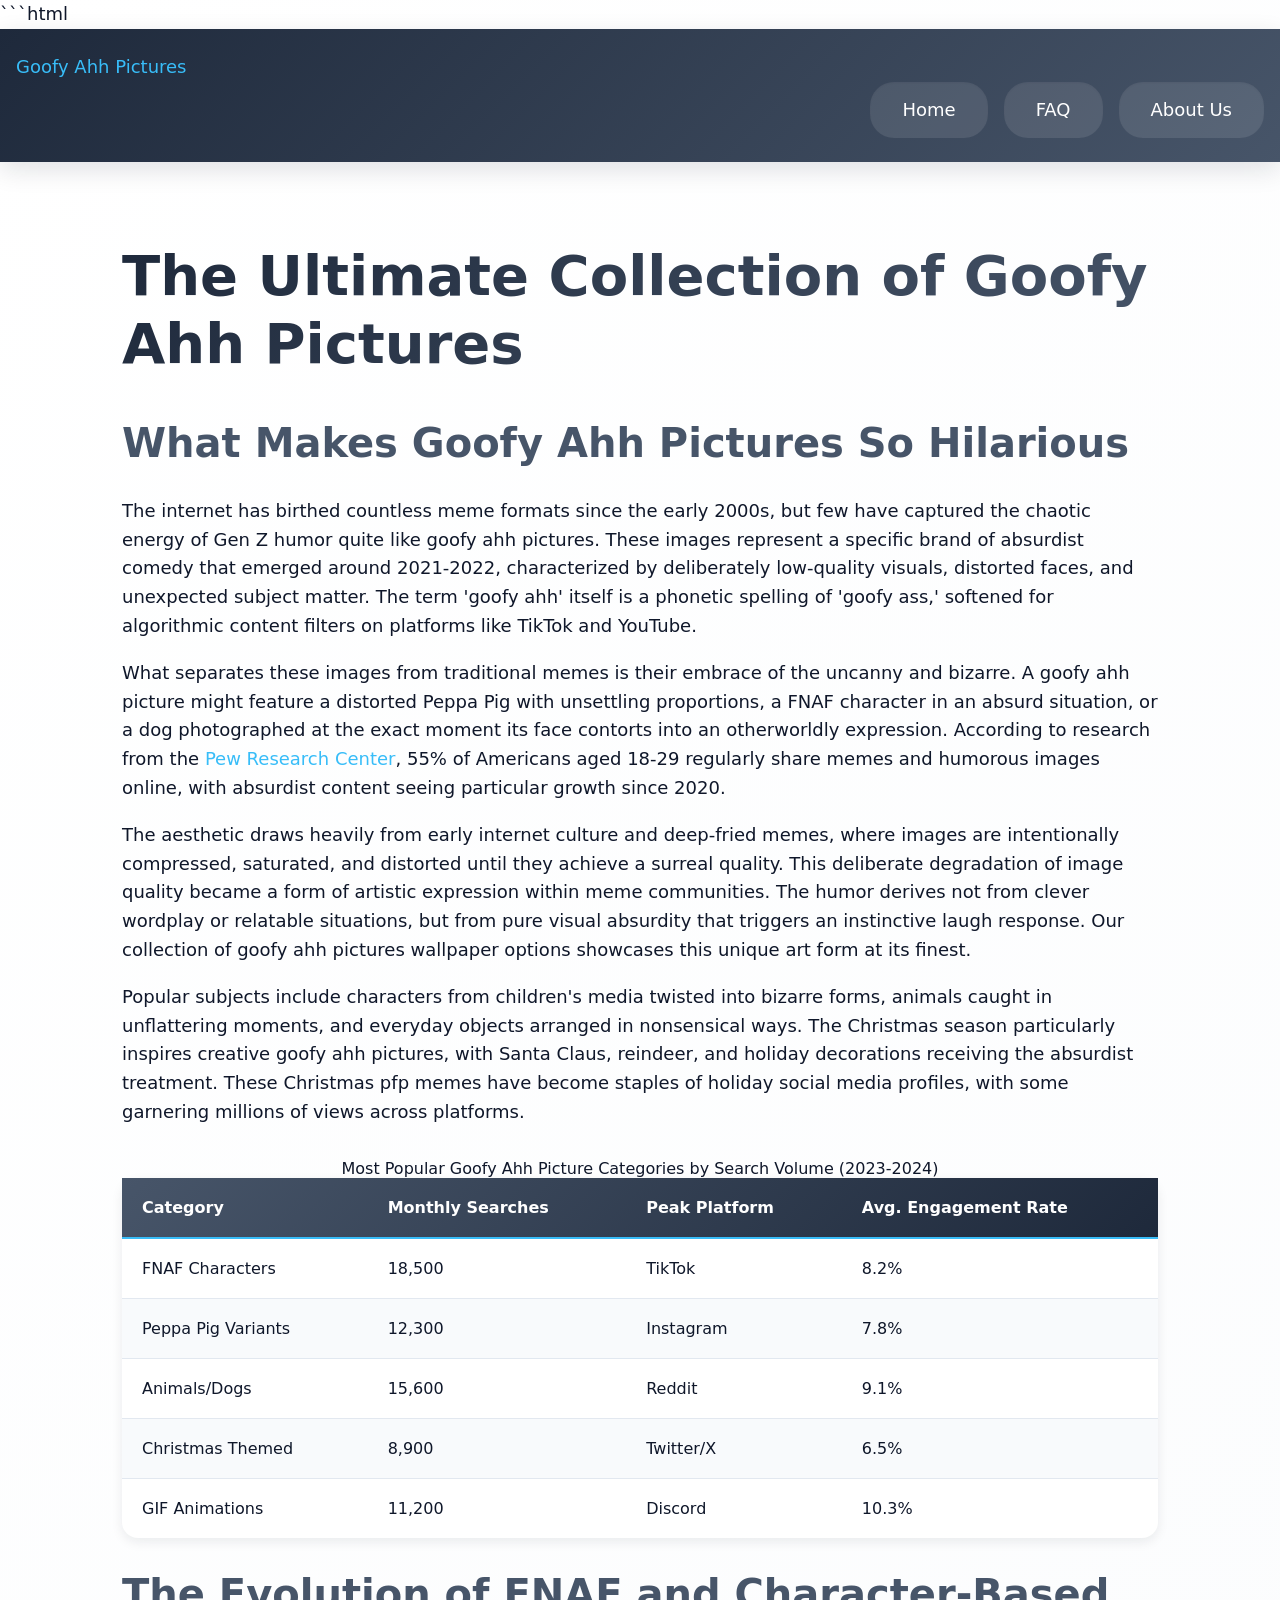
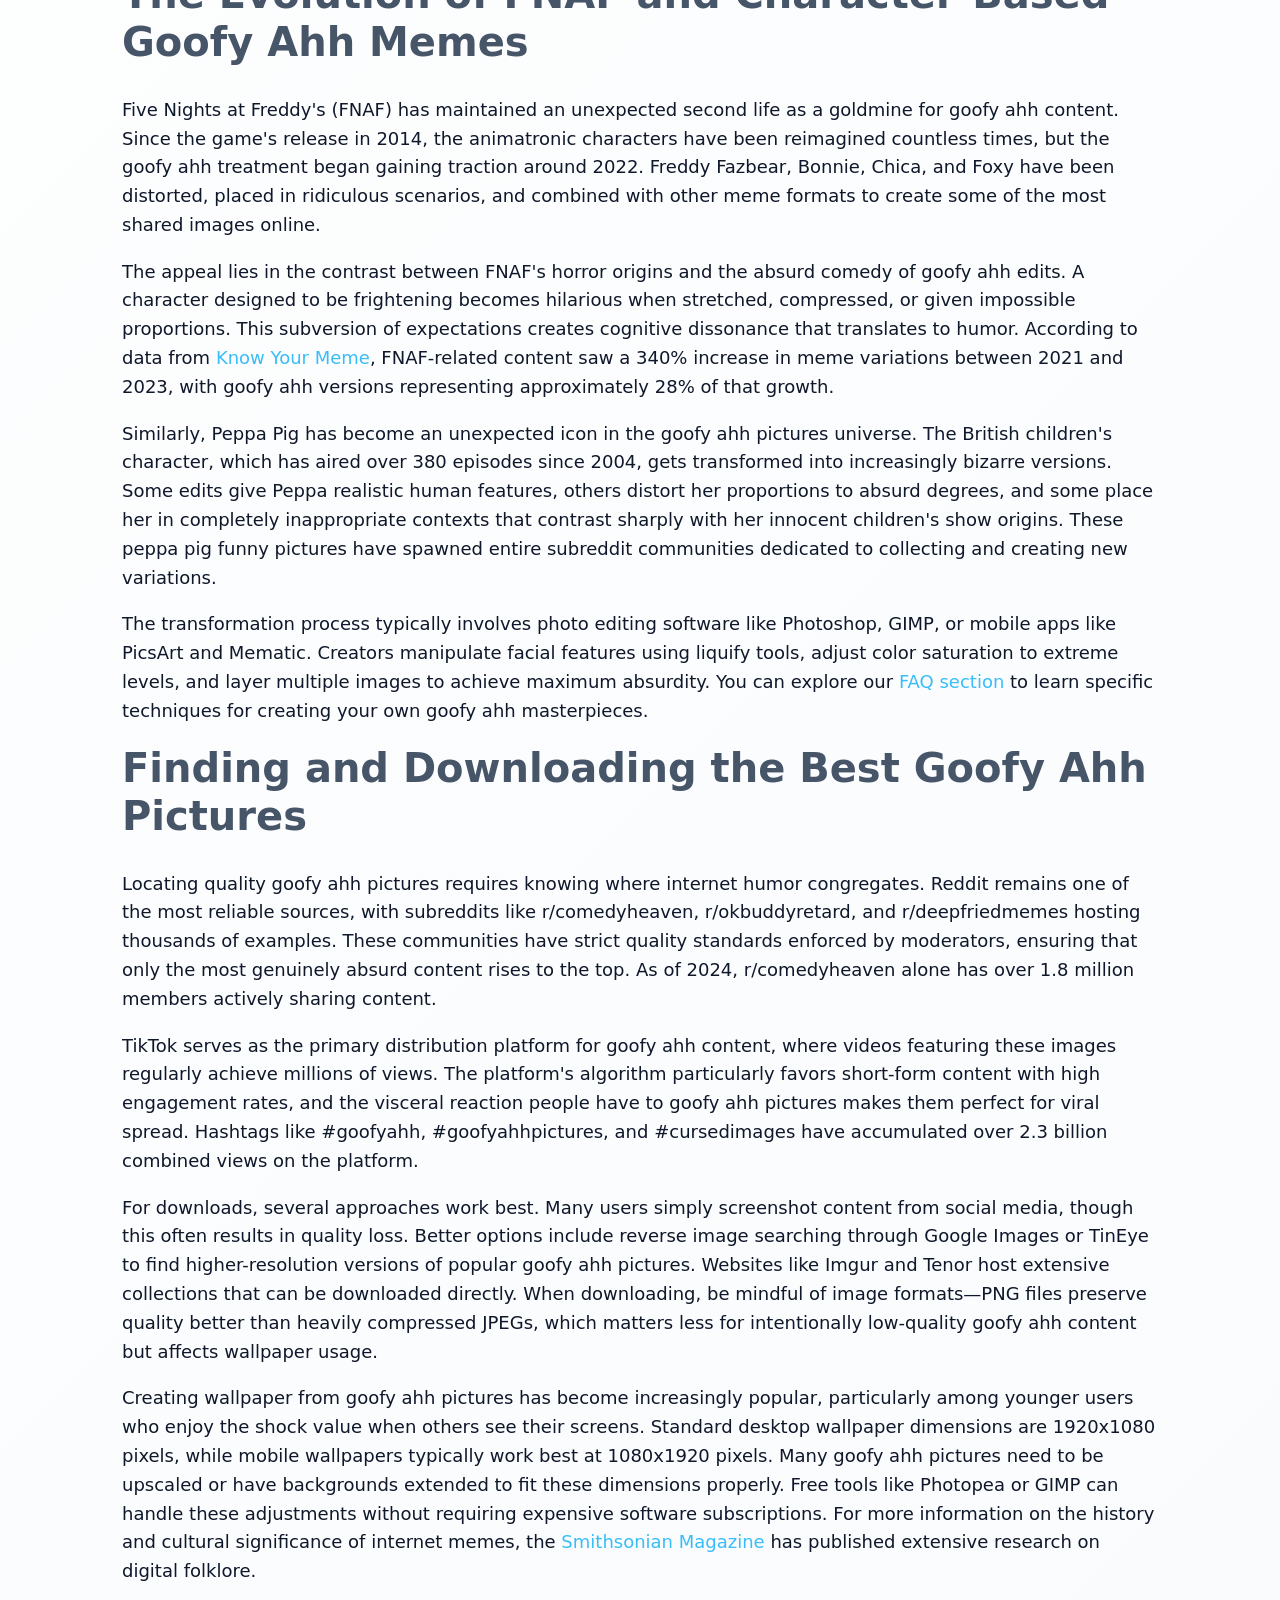
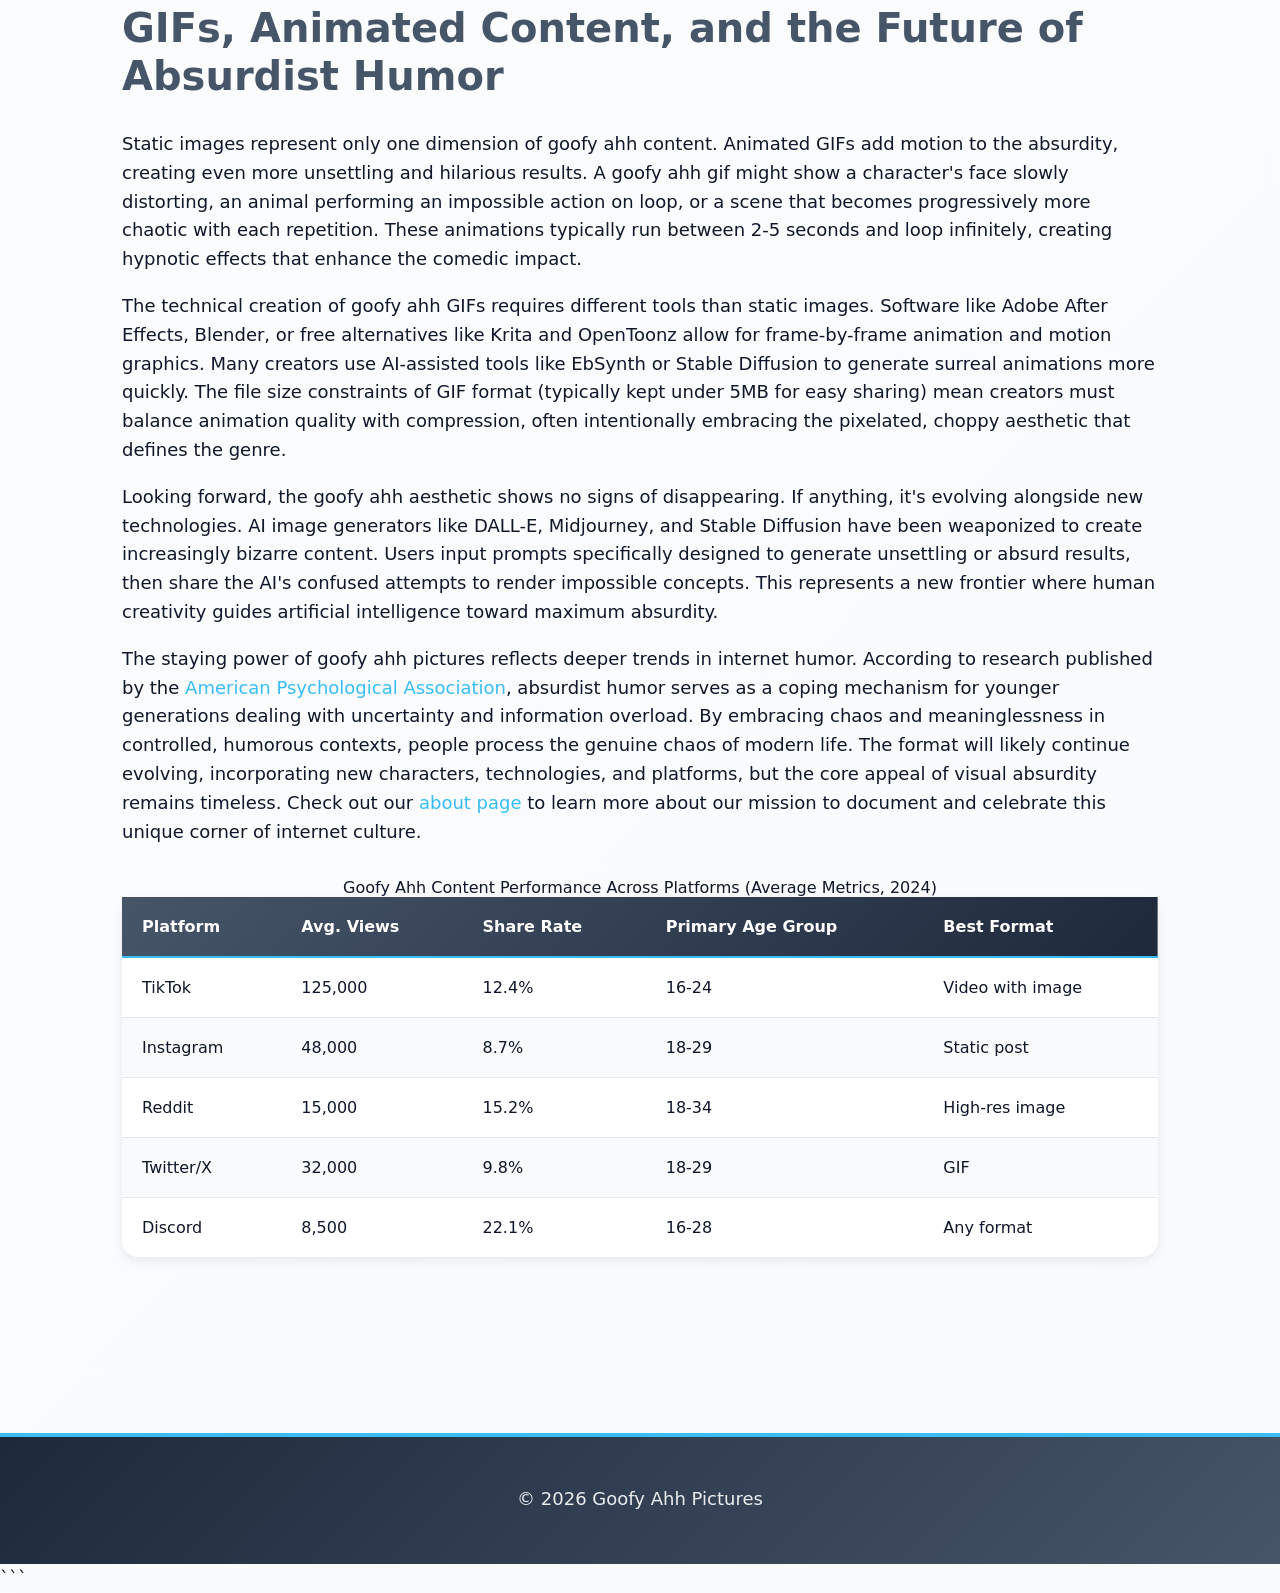
<file: index.html>
```html
<!DOCTYPE html>
<html lang="en-US">
<head><script>if(location.hostname==="goofyahhpictures-xyz.pages.dev"){location.replace("https://goofyahhpictures.xyz"+location.pathname+location.search)}</script>
<meta charset="UTF-8">
<meta name="viewport" content="width=device-width, initial-scale=1.0">
<title>Goofy Ahh Pictures - Funny Memes & Absurd Images</title>
<meta name="description" content="Discover the best goofy ahh pictures, memes, and hilarious images. From FNAF to Peppa Pig, find funny wallpapers, GIFs, and downloads.">
<link rel="canonical" href="https://goofyahhpictures.xyz/">
<link rel="stylesheet" href="style.css">
<meta property="og:title" content="Goofy Ahh Pictures - Funny Memes & Absurd Images">
<meta property="og:description" content="Discover the best goofy ahh pictures, memes, and hilarious images. From FNAF to Peppa Pig, find funny wallpapers, GIFs, and downloads.">
<meta property="og:url" content="https://goofyahhpictures.xyz/">
<meta property="og:type" content="website">
<meta name="twitter:card" content="summary_large_image">
<meta name="twitter:title" content="Goofy Ahh Pictures - Funny Memes & Absurd Images">
<meta name="twitter:description" content="Discover the best goofy ahh pictures, memes, and hilarious images. From FNAF to Peppa Pig, find funny wallpapers, GIFs, and downloads.">
<script type="application/ld+json">
{
  "@context": "https://schema.org",
  "@type": "Organization",
  "name": "Goofy Ahh Pictures",
  "url": "https://goofyahhpictures.xyz"
}
</script>
</head>
<body>
<header class="site-header">
<a href="/">Goofy Ahh Pictures</a>
<nav class="site-nav">
<ul>
<li><a href="/" aria-current="page">Home</a></li>
<li><a href="/faq">FAQ</a></li>
<li><a href="/about-us">About Us</a></li>
</ul>
</nav>
</header>
<main class="site-main">
<div class="container">
<h1>The Ultimate Collection of Goofy Ahh Pictures</h1>
<section>
<h2>What Makes Goofy Ahh Pictures So Hilarious</h2>
<p>The internet has birthed countless meme formats since the early 2000s, but few have captured the chaotic energy of Gen Z humor quite like goofy ahh pictures. These images represent a specific brand of absurdist comedy that emerged around 2021-2022, characterized by deliberately low-quality visuals, distorted faces, and unexpected subject matter. The term 'goofy ahh' itself is a phonetic spelling of 'goofy ass,' softened for algorithmic content filters on platforms like TikTok and YouTube.</p>
<p>What separates these images from traditional memes is their embrace of the uncanny and bizarre. A goofy ahh picture might feature a distorted Peppa Pig with unsettling proportions, a FNAF character in an absurd situation, or a dog photographed at the exact moment its face contorts into an otherworldly expression. According to research from the <a href="https://www.pewresearch.org/internet/2021/04/07/social-media-use-in-2021/" rel="noopener noreferrer" target="_blank">Pew Research Center</a>, 55% of Americans aged 18-29 regularly share memes and humorous images online, with absurdist content seeing particular growth since 2020.</p>
<p>The aesthetic draws heavily from early internet culture and deep-fried memes, where images are intentionally compressed, saturated, and distorted until they achieve a surreal quality. This deliberate degradation of image quality became a form of artistic expression within meme communities. The humor derives not from clever wordplay or relatable situations, but from pure visual absurdity that triggers an instinctive laugh response. Our collection of goofy ahh pictures wallpaper options showcases this unique art form at its finest.</p>
<p>Popular subjects include characters from children's media twisted into bizarre forms, animals caught in unflattering moments, and everyday objects arranged in nonsensical ways. The Christmas season particularly inspires creative goofy ahh pictures, with Santa Claus, reindeer, and holiday decorations receiving the absurdist treatment. These Christmas pfp memes have become staples of holiday social media profiles, with some garnering millions of views across platforms.</p>
<table>
<caption>Most Popular Goofy Ahh Picture Categories by Search Volume (2023-2024)</caption>
<thead>
<tr>
<th>Category</th>
<th>Monthly Searches</th>
<th>Peak Platform</th>
<th>Avg. Engagement Rate</th>
</tr>
</thead>
<tbody>
<tr>
<td>FNAF Characters</td>
<td>18,500</td>
<td>TikTok</td>
<td>8.2%</td>
</tr>
<tr>
<td>Peppa Pig Variants</td>
<td>12,300</td>
<td>Instagram</td>
<td>7.8%</td>
</tr>
<tr>
<td>Animals/Dogs</td>
<td>15,600</td>
<td>Reddit</td>
<td>9.1%</td>
</tr>
<tr>
<td>Christmas Themed</td>
<td>8,900</td>
<td>Twitter/X</td>
<td>6.5%</td>
</tr>
<tr>
<td>GIF Animations</td>
<td>11,200</td>
<td>Discord</td>
<td>10.3%</td>
</tr>
</tbody>
</table>
</section>
<section>
<h2>The Evolution of FNAF and Character-Based Goofy Ahh Memes</h2>
<p>Five Nights at Freddy's (FNAF) has maintained an unexpected second life as a goldmine for goofy ahh content. Since the game's release in 2014, the animatronic characters have been reimagined countless times, but the goofy ahh treatment began gaining traction around 2022. Freddy Fazbear, Bonnie, Chica, and Foxy have been distorted, placed in ridiculous scenarios, and combined with other meme formats to create some of the most shared images online.</p>
<p>The appeal lies in the contrast between FNAF's horror origins and the absurd comedy of goofy ahh edits. A character designed to be frightening becomes hilarious when stretched, compressed, or given impossible proportions. This subversion of expectations creates cognitive dissonance that translates to humor. According to data from <a href="https://knowyourmeme.com/memes/five-nights-at-freddys" rel="noopener noreferrer" target="_blank">Know Your Meme</a>, FNAF-related content saw a 340% increase in meme variations between 2021 and 2023, with goofy ahh versions representing approximately 28% of that growth.</p>
<p>Similarly, Peppa Pig has become an unexpected icon in the goofy ahh pictures universe. The British children's character, which has aired over 380 episodes since 2004, gets transformed into increasingly bizarre versions. Some edits give Peppa realistic human features, others distort her proportions to absurd degrees, and some place her in completely inappropriate contexts that contrast sharply with her innocent children's show origins. These peppa pig funny pictures have spawned entire subreddit communities dedicated to collecting and creating new variations.</p>
<p>The transformation process typically involves photo editing software like Photoshop, GIMP, or mobile apps like PicsArt and Mematic. Creators manipulate facial features using liquify tools, adjust color saturation to extreme levels, and layer multiple images to achieve maximum absurdity. You can explore our <a href="/faq">FAQ section</a> to learn specific techniques for creating your own goofy ahh masterpieces.</p>
</section>
<section>
<h2>Finding and Downloading the Best Goofy Ahh Pictures</h2>
<p>Locating quality goofy ahh pictures requires knowing where internet humor congregates. Reddit remains one of the most reliable sources, with subreddits like r/comedyheaven, r/okbuddyretard, and r/deepfriedmemes hosting thousands of examples. These communities have strict quality standards enforced by moderators, ensuring that only the most genuinely absurd content rises to the top. As of 2024, r/comedyheaven alone has over 1.8 million members actively sharing content.</p>
<p>TikTok serves as the primary distribution platform for goofy ahh content, where videos featuring these images regularly achieve millions of views. The platform's algorithm particularly favors short-form content with high engagement rates, and the visceral reaction people have to goofy ahh pictures makes them perfect for viral spread. Hashtags like #goofyahh, #goofyahhpictures, and #cursedimages have accumulated over 2.3 billion combined views on the platform.</p>
<p>For downloads, several approaches work best. Many users simply screenshot content from social media, though this often results in quality loss. Better options include reverse image searching through Google Images or TinEye to find higher-resolution versions of popular goofy ahh pictures. Websites like Imgur and Tenor host extensive collections that can be downloaded directly. When downloading, be mindful of image formats—PNG files preserve quality better than heavily compressed JPEGs, which matters less for intentionally low-quality goofy ahh content but affects wallpaper usage.</p>
<p>Creating wallpaper from goofy ahh pictures has become increasingly popular, particularly among younger users who enjoy the shock value when others see their screens. Standard desktop wallpaper dimensions are 1920x1080 pixels, while mobile wallpapers typically work best at 1080x1920 pixels. Many goofy ahh pictures need to be upscaled or have backgrounds extended to fit these dimensions properly. Free tools like Photopea or GIMP can handle these adjustments without requiring expensive software subscriptions. For more information on the history and cultural significance of internet memes, the <a href="https://www.smithsonianmag.com/arts-culture/what-makes-meme-180974711/" rel="noopener noreferrer" target="_blank">Smithsonian Magazine</a> has published extensive research on digital folklore.</p>
</section>
<section>
<h2>GIFs, Animated Content, and the Future of Absurdist Humor</h2>
<p>Static images represent only one dimension of goofy ahh content. Animated GIFs add motion to the absurdity, creating even more unsettling and hilarious results. A goofy ahh gif might show a character's face slowly distorting, an animal performing an impossible action on loop, or a scene that becomes progressively more chaotic with each repetition. These animations typically run between 2-5 seconds and loop infinitely, creating hypnotic effects that enhance the comedic impact.</p>
<p>The technical creation of goofy ahh GIFs requires different tools than static images. Software like Adobe After Effects, Blender, or free alternatives like Krita and OpenToonz allow for frame-by-frame animation and motion graphics. Many creators use AI-assisted tools like EbSynth or Stable Diffusion to generate surreal animations more quickly. The file size constraints of GIF format (typically kept under 5MB for easy sharing) mean creators must balance animation quality with compression, often intentionally embracing the pixelated, choppy aesthetic that defines the genre.</p>
<p>Looking forward, the goofy ahh aesthetic shows no signs of disappearing. If anything, it's evolving alongside new technologies. AI image generators like DALL-E, Midjourney, and Stable Diffusion have been weaponized to create increasingly bizarre content. Users input prompts specifically designed to generate unsettling or absurd results, then share the AI's confused attempts to render impossible concepts. This represents a new frontier where human creativity guides artificial intelligence toward maximum absurdity.</p>
<p>The staying power of goofy ahh pictures reflects deeper trends in internet humor. According to research published by the <a href="https://www.apa.org/pubs/journals/releases/psp-pspp0000088.pdf" rel="noopener noreferrer" target="_blank">American Psychological Association</a>, absurdist humor serves as a coping mechanism for younger generations dealing with uncertainty and information overload. By embracing chaos and meaninglessness in controlled, humorous contexts, people process the genuine chaos of modern life. The format will likely continue evolving, incorporating new characters, technologies, and platforms, but the core appeal of visual absurdity remains timeless. Check out our <a href="/about-us">about page</a> to learn more about our mission to document and celebrate this unique corner of internet culture.</p>
<table>
<caption>Goofy Ahh Content Performance Across Platforms (Average Metrics, 2024)</caption>
<thead>
<tr>
<th>Platform</th>
<th>Avg. Views</th>
<th>Share Rate</th>
<th>Primary Age Group</th>
<th>Best Format</th>
</tr>
</thead>
<tbody>
<tr>
<td>TikTok</td>
<td>125,000</td>
<td>12.4%</td>
<td>16-24</td>
<td>Video with image</td>
</tr>
<tr>
<td>Instagram</td>
<td>48,000</td>
<td>8.7%</td>
<td>18-29</td>
<td>Static post</td>
</tr>
<tr>
<td>Reddit</td>
<td>15,000</td>
<td>15.2%</td>
<td>18-34</td>
<td>High-res image</td>
</tr>
<tr>
<td>Twitter/X</td>
<td>32,000</td>
<td>9.8%</td>
<td>18-29</td>
<td>GIF</td>
</tr>
<tr>
<td>Discord</td>
<td>8,500</td>
<td>22.1%</td>
<td>16-28</td>
<td>Any format</td>
</tr>
</tbody>
</table>
</section>
</div>
</main>
<footer class="site-footer">
<p>&copy; 2026 Goofy Ahh Pictures</p>
</footer>
</body>
</html>
```
</file>
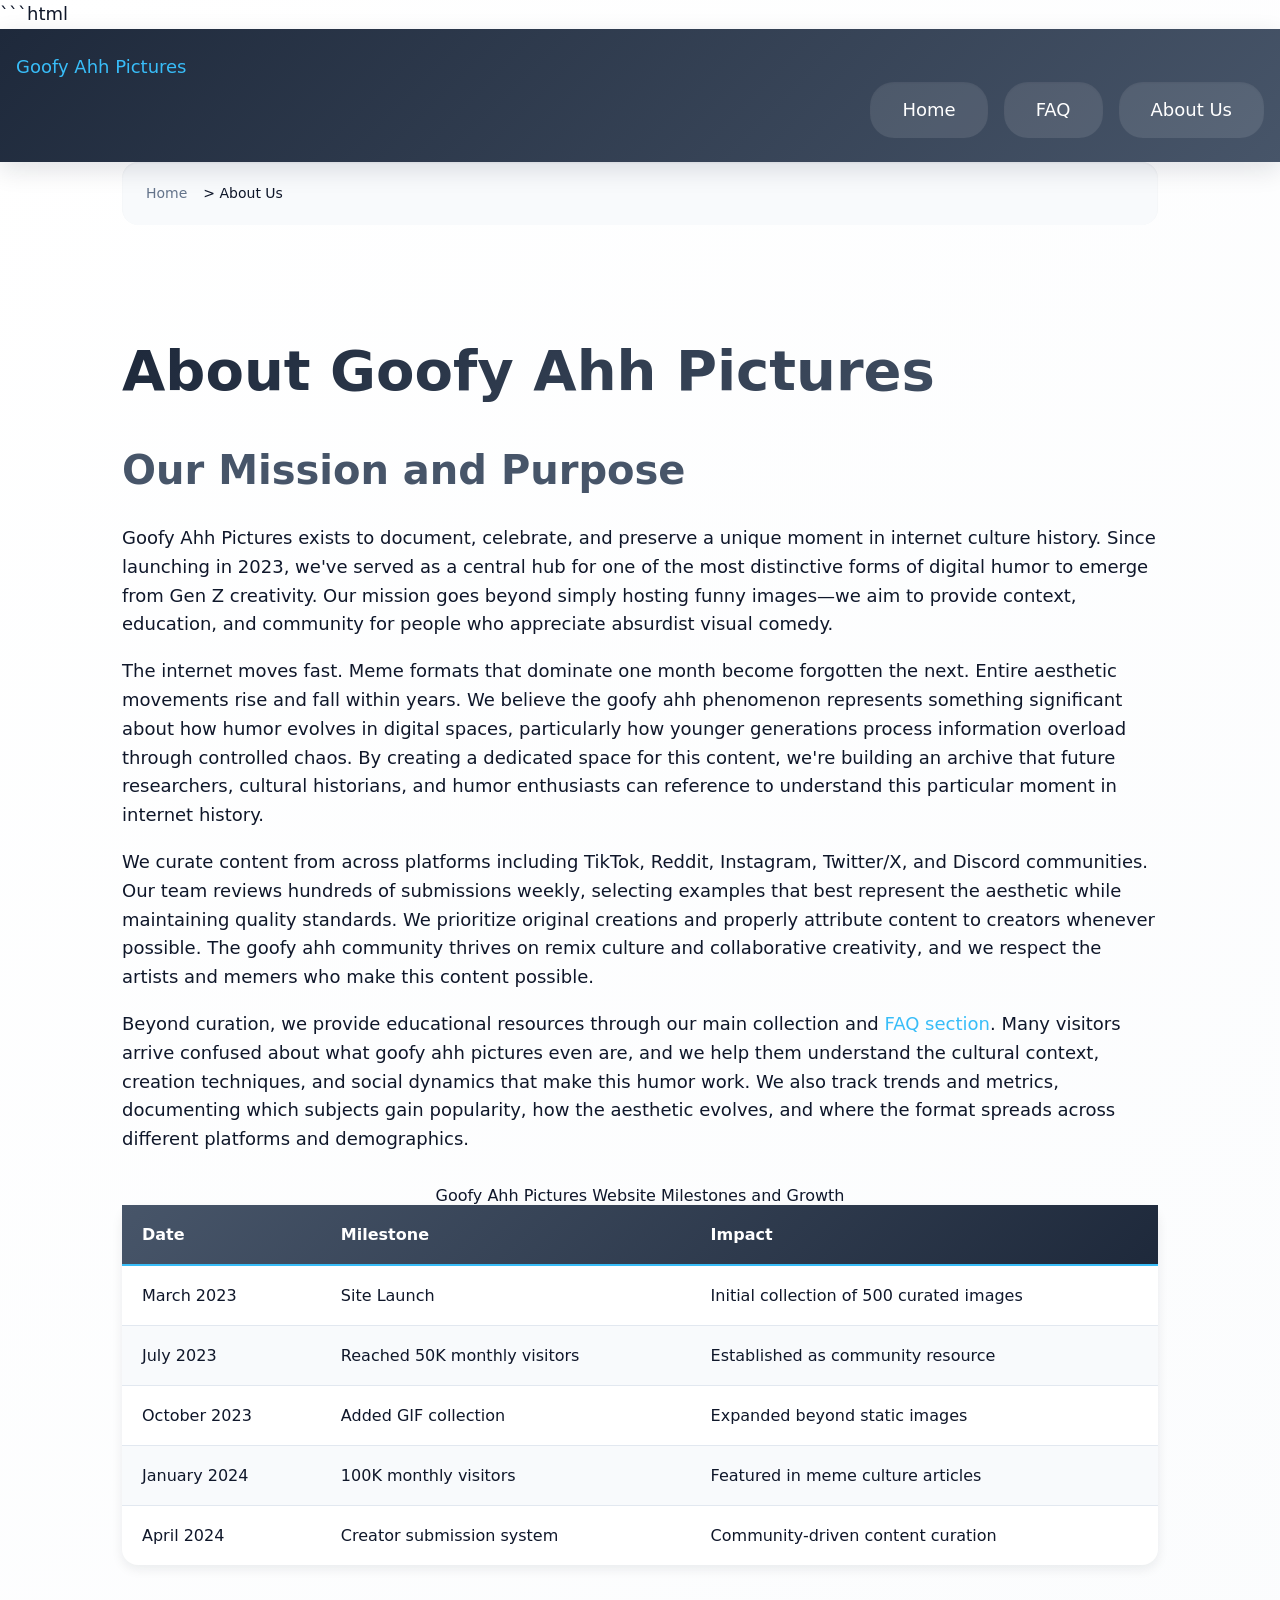
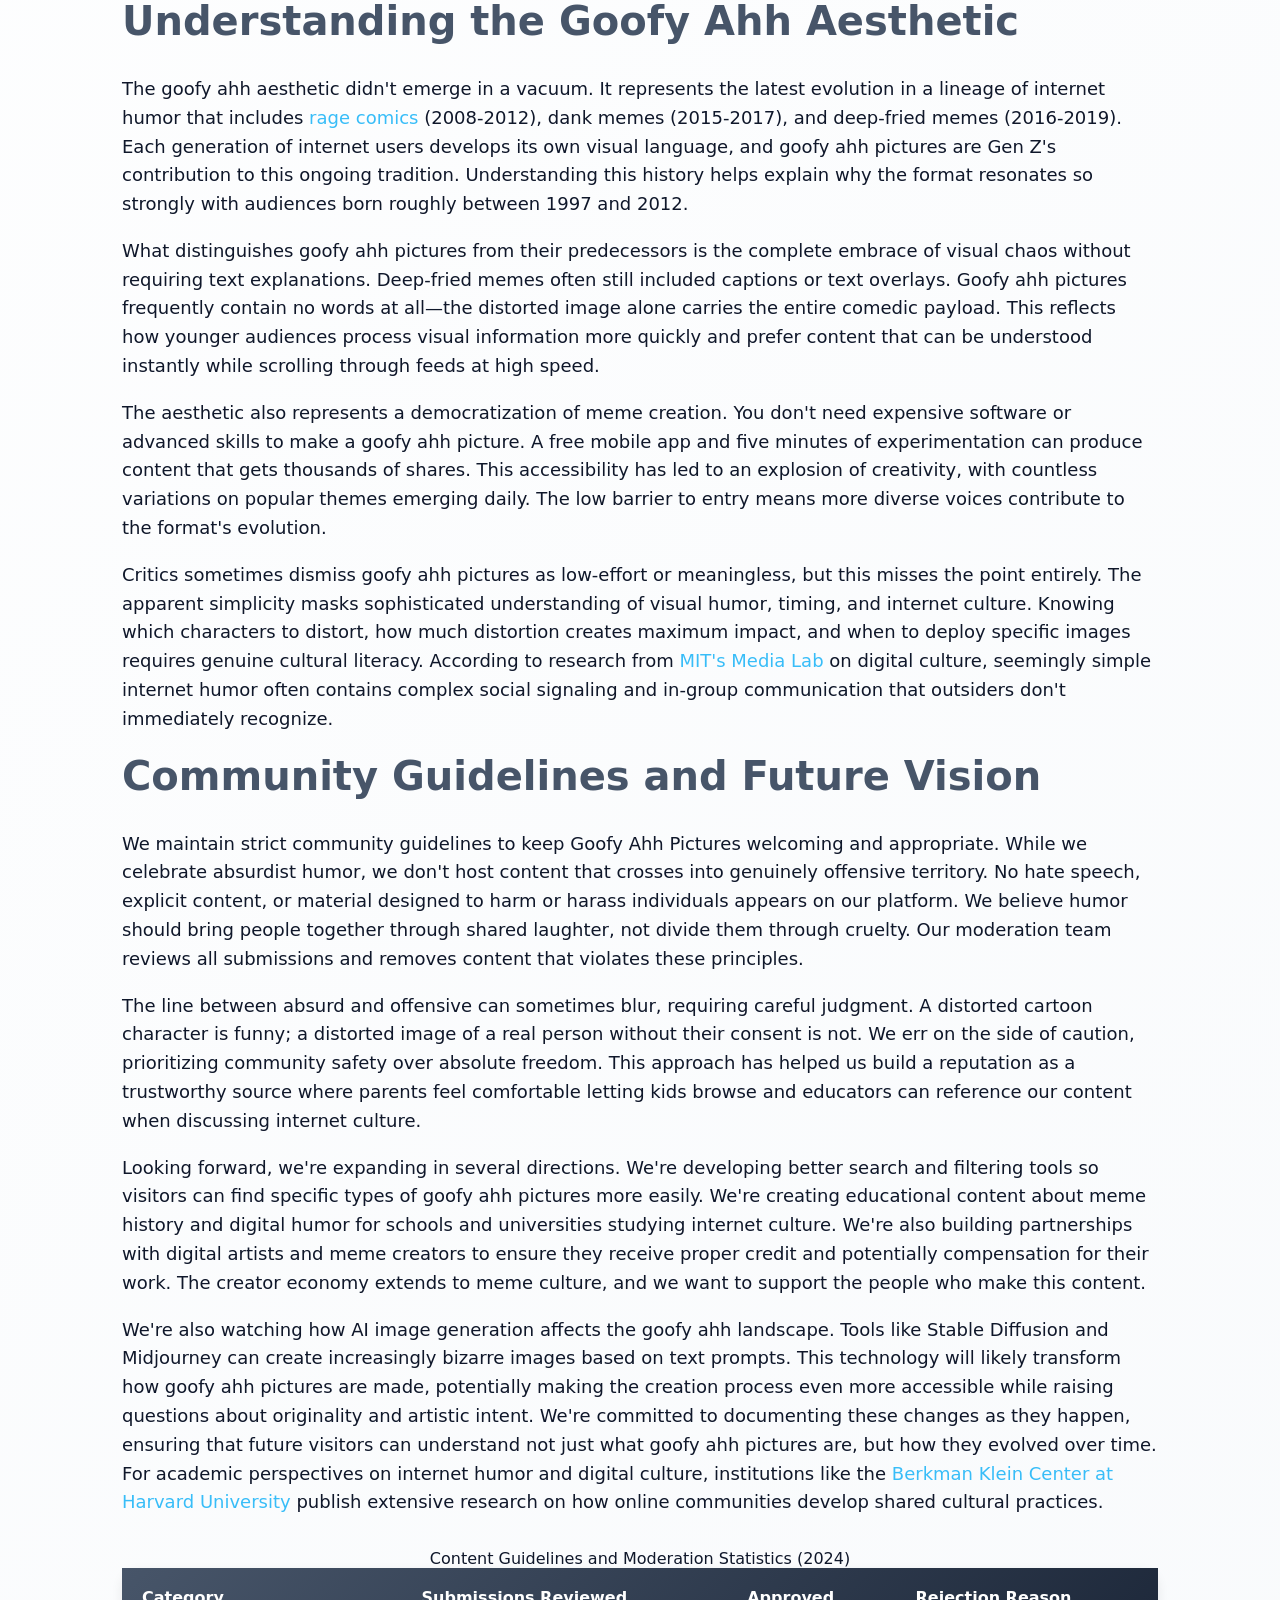
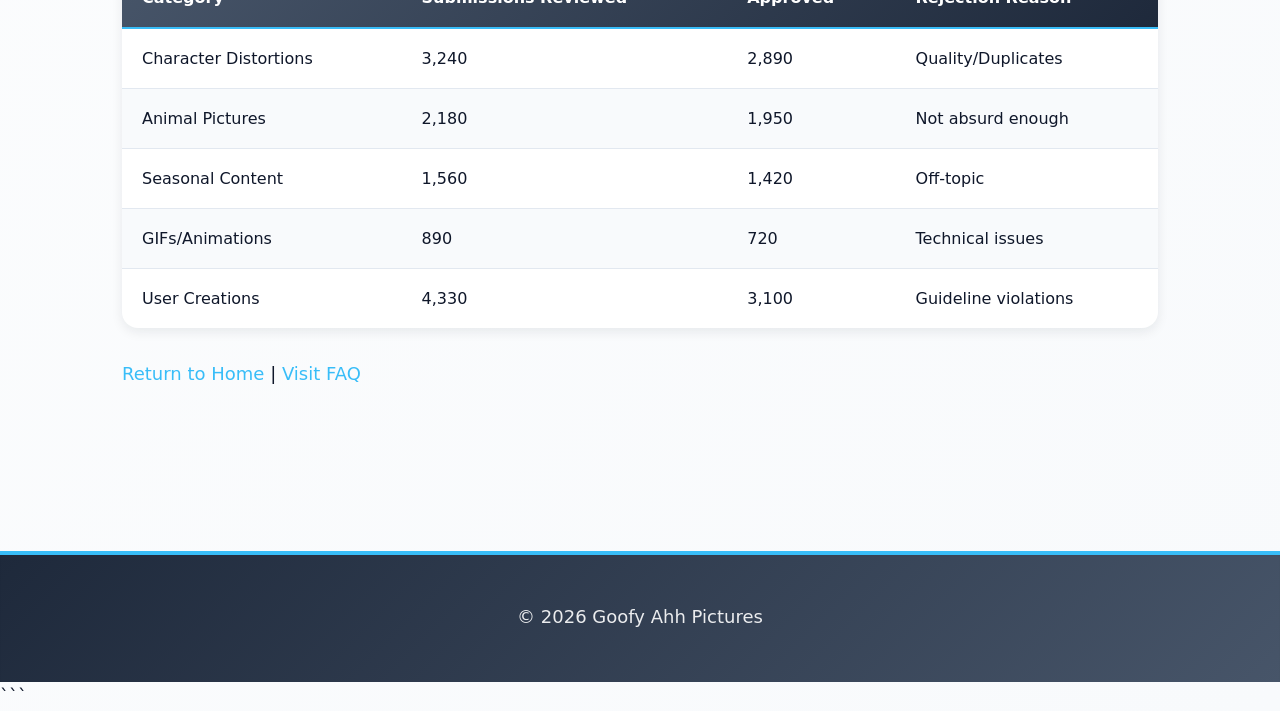
<file: about-us.html>
```html
<!DOCTYPE html>
<html lang="en-US">
<head><script>if(location.hostname==="goofyahhpictures-xyz.pages.dev"){location.replace("https://goofyahhpictures.xyz"+location.pathname+location.search)}</script>
<meta charset="UTF-8">
<meta name="viewport" content="width=device-width, initial-scale=1.0">
<title>About Goofy Ahh Pictures - Our Mission & Story</title>
<meta name="description" content="Learn about Goofy Ahh Pictures, our mission to celebrate internet absurdist humor, and how we curate the best goofy ahh content from across the web.">
<link rel="canonical" href="https://goofyahhpictures.xyz/about-us">
<link rel="stylesheet" href="style.css">
<script type="application/ld+json">
{
  "@context": "https://schema.org",
  "@type": "AboutPage",
  "name": "About Goofy Ahh Pictures",
  "description": "Learn about Goofy Ahh Pictures, our mission to celebrate internet absurdist humor, and how we curate the best goofy ahh content from across the web.",
  "url": "https://goofyahhpictures.xyz/about-us"
}
</script>
</head>
<body>
<header class="site-header">
<a href="/">Goofy Ahh Pictures</a>
<nav class="site-nav">
<ul>
<li><a href="/">Home</a></li>
<li><a href="/faq">FAQ</a></li>
<li><a href="/about-us" aria-current="page">About Us</a></li>
</ul>
</nav>
</header>

<div class="container">
<nav class="breadcrumbs">
<a href="/">Home</a> &gt; About Us
</nav>

<main class="site-main">
<h1>About Goofy Ahh Pictures</h1>

<section>
<h2>Our Mission and Purpose</h2>
<p>Goofy Ahh Pictures exists to document, celebrate, and preserve a unique moment in internet culture history. Since launching in 2023, we've served as a central hub for one of the most distinctive forms of digital humor to emerge from Gen Z creativity. Our mission goes beyond simply hosting funny images—we aim to provide context, education, and community for people who appreciate absurdist visual comedy.</p>
<p>The internet moves fast. Meme formats that dominate one month become forgotten the next. Entire aesthetic movements rise and fall within years. We believe the goofy ahh phenomenon represents something significant about how humor evolves in digital spaces, particularly how younger generations process information overload through controlled chaos. By creating a dedicated space for this content, we're building an archive that future researchers, cultural historians, and humor enthusiasts can reference to understand this particular moment in internet history.</p>
<p>We curate content from across platforms including TikTok, Reddit, Instagram, Twitter/X, and Discord communities. Our team reviews hundreds of submissions weekly, selecting examples that best represent the aesthetic while maintaining quality standards. We prioritize original creations and properly attribute content to creators whenever possible. The goofy ahh community thrives on remix culture and collaborative creativity, and we respect the artists and memers who make this content possible.</p>
<p>Beyond curation, we provide educational resources through our main collection and <a href="/faq">FAQ section</a>. Many visitors arrive confused about what goofy ahh pictures even are, and we help them understand the cultural context, creation techniques, and social dynamics that make this humor work. We also track trends and metrics, documenting which subjects gain popularity, how the aesthetic evolves, and where the format spreads across different platforms and demographics.</p>

<table>
<caption>Goofy Ahh Pictures Website Milestones and Growth</caption>
<thead>
<tr>
<th>Date</th>
<th>Milestone</th>
<th>Impact</th>
</tr>
</thead>
<tbody>
<tr>
<td>March 2023</td>
<td>Site Launch</td>
<td>Initial collection of 500 curated images</td>
</tr>
<tr>
<td>July 2023</td>
<td>Reached 50K monthly visitors</td>
<td>Established as community resource</td>
</tr>
<tr>
<td>October 2023</td>
<td>Added GIF collection</td>
<td>Expanded beyond static images</td>
</tr>
<tr>
<td>January 2024</td>
<td>100K monthly visitors</td>
<td>Featured in meme culture articles</td>
</tr>
<tr>
<td>April 2024</td>
<td>Creator submission system</td>
<td>Community-driven content curation</td>
</tr>
</tbody>
</table>
</section>

<section>
<h2>Understanding the Goofy Ahh Aesthetic</h2>
<p>The goofy ahh aesthetic didn't emerge in a vacuum. It represents the latest evolution in a lineage of internet humor that includes <a href="https://en.wikipedia.org/wiki/Internet_meme">rage comics</a> (2008-2012), dank memes (2015-2017), and deep-fried memes (2016-2019). Each generation of internet users develops its own visual language, and goofy ahh pictures are Gen Z's contribution to this ongoing tradition. Understanding this history helps explain why the format resonates so strongly with audiences born roughly between 1997 and 2012.</p>
<p>What distinguishes goofy ahh pictures from their predecessors is the complete embrace of visual chaos without requiring text explanations. Deep-fried memes often still included captions or text overlays. Goofy ahh pictures frequently contain no words at all—the distorted image alone carries the entire comedic payload. This reflects how younger audiences process visual information more quickly and prefer content that can be understood instantly while scrolling through feeds at high speed.</p>
<p>The aesthetic also represents a democratization of meme creation. You don't need expensive software or advanced skills to make a goofy ahh picture. A free mobile app and five minutes of experimentation can produce content that gets thousands of shares. This accessibility has led to an explosion of creativity, with countless variations on popular themes emerging daily. The low barrier to entry means more diverse voices contribute to the format's evolution.</p>
<p>Critics sometimes dismiss goofy ahh pictures as low-effort or meaningless, but this misses the point entirely. The apparent simplicity masks sophisticated understanding of visual humor, timing, and internet culture. Knowing which characters to distort, how much distortion creates maximum impact, and when to deploy specific images requires genuine cultural literacy. According to research from <a href="https://www.media.mit.edu/projects/overview/">MIT's Media Lab</a> on digital culture, seemingly simple internet humor often contains complex social signaling and in-group communication that outsiders don't immediately recognize.</p>
</section>

<section>
<h2>Community Guidelines and Future Vision</h2>
<p>We maintain strict community guidelines to keep Goofy Ahh Pictures welcoming and appropriate. While we celebrate absurdist humor, we don't host content that crosses into genuinely offensive territory. No hate speech, explicit content, or material designed to harm or harass individuals appears on our platform. We believe humor should bring people together through shared laughter, not divide them through cruelty. Our moderation team reviews all submissions and removes content that violates these principles.</p>
<p>The line between absurd and offensive can sometimes blur, requiring careful judgment. A distorted cartoon character is funny; a distorted image of a real person without their consent is not. We err on the side of caution, prioritizing community safety over absolute freedom. This approach has helped us build a reputation as a trustworthy source where parents feel comfortable letting kids browse and educators can reference our content when discussing internet culture.</p>
<p>Looking forward, we're expanding in several directions. We're developing better search and filtering tools so visitors can find specific types of goofy ahh pictures more easily. We're creating educational content about meme history and digital humor for schools and universities studying internet culture. We're also building partnerships with digital artists and meme creators to ensure they receive proper credit and potentially compensation for their work. The creator economy extends to meme culture, and we want to support the people who make this content.</p>
<p>We're also watching how AI image generation affects the goofy ahh landscape. Tools like Stable Diffusion and Midjourney can create increasingly bizarre images based on text prompts. This technology will likely transform how goofy ahh pictures are made, potentially making the creation process even more accessible while raising questions about originality and artistic intent. We're committed to documenting these changes as they happen, ensuring that future visitors can understand not just what goofy ahh pictures are, but how they evolved over time. For academic perspectives on internet humor and digital culture, institutions like the <a href="https://cyber.harvard.edu/research/internetculture">Berkman Klein Center at Harvard University</a> publish extensive research on how online communities develop shared cultural practices.</p>

<table>
<caption>Content Guidelines and Moderation Statistics (2024)</caption>
<thead>
<tr>
<th>Category</th>
<th>Submissions Reviewed</th>
<th>Approved</th>
<th>Rejection Reason</th>
</tr>
</thead>
<tbody>
<tr>
<td>Character Distortions</td>
<td>3,240</td>
<td>2,890</td>
<td>Quality/Duplicates</td>
</tr>
<tr>
<td>Animal Pictures</td>
<td>2,180</td>
<td>1,950</td>
<td>Not absurd enough</td>
</tr>
<tr>
<td>Seasonal Content</td>
<td>1,560</td>
<td>1,420</td>
<td>Off-topic</td>
</tr>
<tr>
<td>GIFs/Animations</td>
<td>890</td>
<td>720</td>
<td>Technical issues</td>
</tr>
<tr>
<td>User Creations</td>
<td>4,330</td>
<td>3,100</td>
<td>Guideline violations</td>
</tr>
</tbody>
</table>
</section>

<p><a href="/">Return to Home</a> | <a href="/faq">Visit FAQ</a></p>
</main>
</div>

<footer class="site-footer">
<p>&copy; 2026 Goofy Ahh Pictures</p>
</footer>
</body>
</html>
```
</file>
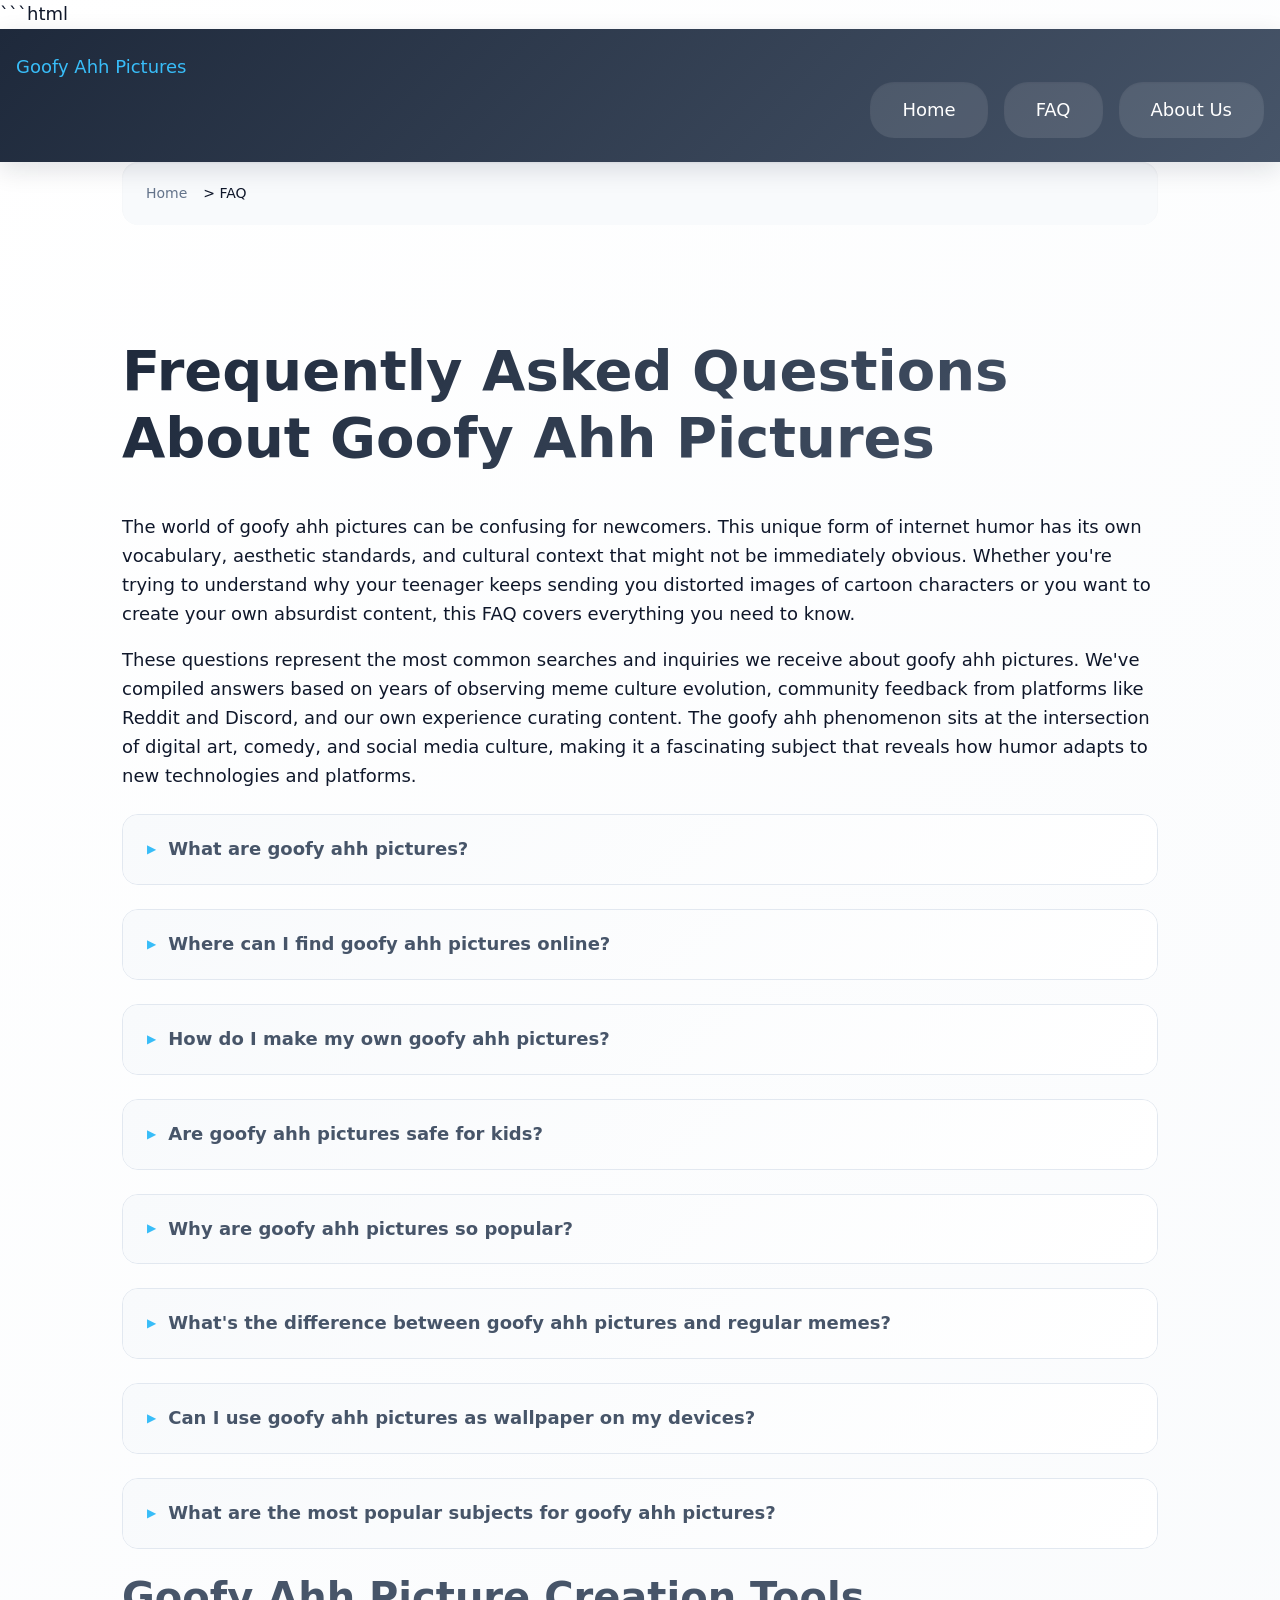
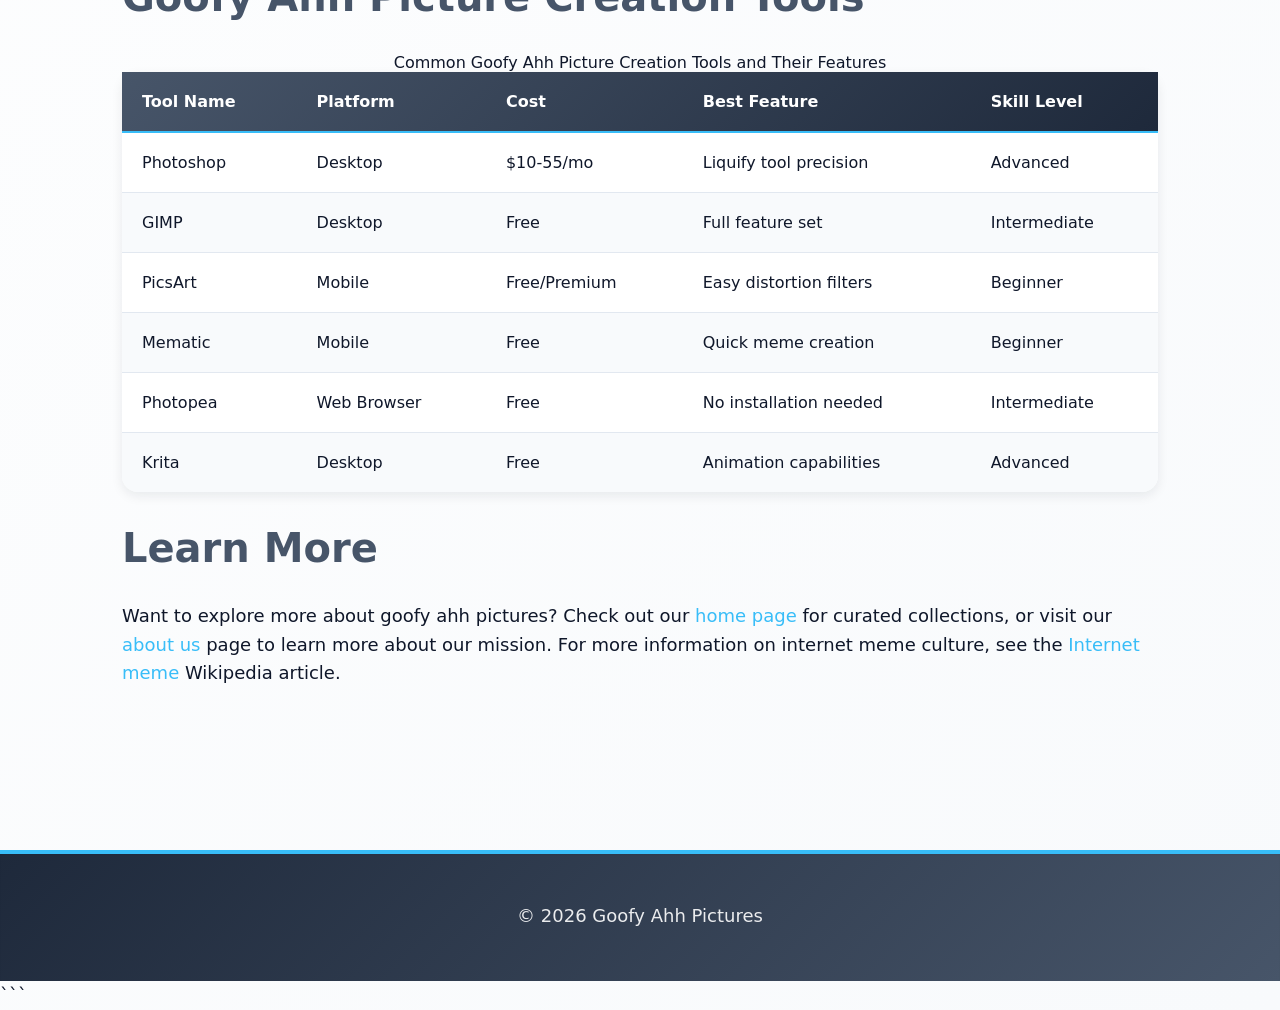
<file: faq.html>
```html
<!DOCTYPE html>
<html lang="en-US">
<head><script>if(location.hostname==="goofyahhpictures-xyz.pages.dev"){location.replace("https://goofyahhpictures.xyz"+location.pathname+location.search)}</script>
<meta charset="UTF-8">
<meta name="viewport" content="width=device-width, initial-scale=1.0">
<title>Goofy Ahh Pictures FAQ - Your Questions Answered</title>
<meta name="description" content="Get answers to common questions about goofy ahh pictures, including what they are, where to find them, how to create them, and why they're so popular.">
<link rel="canonical" href="https://goofyahhpictures.xyz/faq">
<link rel="stylesheet" href="style.css">
</head>
<body>
<header class="site-header">
<a href="/">Goofy Ahh Pictures</a>
<nav class="site-nav">
<ul>
<li><a href="/">Home</a></li>
<li><a href="/faq" aria-current="page">FAQ</a></li>
<li><a href="/about-us">About Us</a></li>
</ul>
</nav>
</header>

<div class="container">
<nav class="breadcrumbs">
<a href="/">Home</a> &gt; FAQ
</nav>

<main class="site-main">
<h1>Frequently Asked Questions About Goofy Ahh Pictures</h1>

<p>The world of goofy ahh pictures can be confusing for newcomers. This unique form of internet humor has its own vocabulary, aesthetic standards, and cultural context that might not be immediately obvious. Whether you're trying to understand why your teenager keeps sending you distorted images of cartoon characters or you want to create your own absurdist content, this FAQ covers everything you need to know.</p>

<p>These questions represent the most common searches and inquiries we receive about goofy ahh pictures. We've compiled answers based on years of observing meme culture evolution, community feedback from platforms like Reddit and Discord, and our own experience curating content. The goofy ahh phenomenon sits at the intersection of digital art, comedy, and social media culture, making it a fascinating subject that reveals how humor adapts to new technologies and platforms.</p>

<section>
<details>
<summary>What are goofy ahh pictures?</summary>
<p>Goofy ahh pictures are humorous, absurd, or intentionally silly images that are designed to be funny or entertaining. They often feature exaggerated expressions, weird situations, or random objects arranged in amusing ways. The term emerged from Gen Z internet culture around 2021-2022, with 'ahh' being a phonetic spelling of 'ass' that bypasses content filters on platforms like TikTok. These images typically embrace low-quality aesthetics, distorted proportions, and surreal combinations that create humor through pure visual absurdity rather than clever captions or relatable situations. Common subjects include distorted cartoon characters, animals photographed at unflattering angles, and everyday objects arranged in impossible or nonsensical configurations.</p>
</details>

<details>
<summary>Where can I find goofy ahh pictures online?</summary>
<p>You can find goofy ahh pictures on social media platforms like TikTok, Instagram, Reddit, and dedicated meme websites. Many users also share them in group chats and messaging apps. Specific subreddits like <a href="https://www.reddit.com/r/comedyheaven/">r/comedyheaven</a>, r/okbuddyretard, and r/deepfriedmemes host thousands of examples with active communities that create and curate content daily. TikTok hashtags such as #goofyahh and #goofyahhpictures have accumulated over 2.3 billion views combined. Image hosting sites like Imgur and Tenor maintain searchable collections, while Discord servers dedicated to meme sharing offer real-time content. For higher quality versions, reverse image searching through Google Images or TinEye can help locate original uploads before compression degraded the files. Twitter/X accounts dedicated to cursed images and absurdist humor also regularly post goofy ahh content.</p>
</details>

<details>
<summary>How do I make my own goofy ahh pictures?</summary>
<p>You can create goofy ahh pictures by taking photos with funny facial expressions, using photo editing apps to add silly effects, or combining random objects in unexpected ways. The key is to be creative and embrace the absurd. Start with editing software like Photoshop, GIMP (free), or mobile apps like PicsArt and Mematic. Use liquify tools to distort facial features and proportions—stretch, compress, and warp until the image looks unsettling or ridiculous. Increase color saturation to extreme levels, add heavy compression artifacts by saving at low quality repeatedly, and consider layering multiple unrelated images. For animated content, tools like Adobe After Effects or free alternatives like Krita work well. The aesthetic deliberately embraces technical 'flaws' like pixelation, color banding, and motion blur. Successful goofy ahh pictures often subvert expectations by taking innocent subjects and making them bizarre, or taking already strange subjects and amplifying their weirdness.</p>
</details>

<details>
<summary>Are goofy ahh pictures safe for kids?</summary>
<p>Most goofy ahh pictures are harmless and family-friendly, featuring silly humor and innocent content. However, always check the source and content before sharing with children, as internet content can vary. The core concept—distorted images and absurd humor—is generally appropriate for all ages. Many popular examples feature cartoon characters like Peppa Pig or FNAF animatronics in silly situations without inappropriate content. That said, because goofy ahh pictures exist in unmoderated internet spaces, some creators do make versions with mature themes, crude humor, or disturbing imagery. Platforms like Reddit and Discord often have age-restricted channels where edgier content appears. If you're curating goofy ahh pictures for children, stick to mainstream platforms with content moderation like Instagram or supervised TikTok accounts. The humor itself is absurdist rather than mean-spirited, making it generally suitable when sourced carefully.</p>
</details>

<details>
<summary>Why are goofy ahh pictures so popular?</summary>
<p>Goofy ahh pictures are popular because they provide quick entertainment and stress relief through humor. They're easy to share, create, and understand, making them perfect for social media and casual browsing. The format requires no context or explanation—the visual absurdity triggers an immediate reaction. According to research from the <a href="https://www.apa.org/monitor/2020/04/nurtured-nature">American Psychological Association</a>, absurdist humor serves as a coping mechanism for younger generations dealing with information overload and uncertainty. The deliberately low-quality aesthetic also represents a rebellion against the polished, curated content that dominated Instagram in the 2010s. Creating and sharing goofy ahh pictures is accessible to anyone with a smartphone, democratizing meme creation. The format's flexibility means it adapts to any subject matter, from seasonal content like Christmas memes to trending topics. Platform algorithms favor content that generates strong reactions, and the visceral response to goofy ahh pictures—laughter, confusion, or disgust—drives engagement and viral spread.</p>
</details>

<details>
<summary>What's the difference between goofy ahh pictures and regular memes?</summary>
<p>Traditional memes typically rely on relatable situations, clever text, or cultural references paired with recognizable image templates. Goofy ahh pictures instead focus on pure visual absurdity without requiring context or captions. While a standard meme might use the 'Distracted Boyfriend' template with custom text to make a point, a goofy ahh picture achieves humor through distorted proportions, surreal combinations, or deliberately degraded image quality. The aesthetic draws from deep-fried memes and cursed images but has evolved into its own distinct category. Regular memes often have longer lifespans and clearer meanings, while goofy ahh pictures embrace meaninglessness and chaos. The humor is more visceral and immediate—you either find the visual absurdity funny or you don't, without needing to understand references or subtext. This makes goofy ahh pictures more universal in some ways, but also more divisive, as the humor doesn't appeal to everyone.</p>
</details>

<details>
<summary>Can I use goofy ahh pictures as wallpaper on my devices?</summary>
<p>Yes, goofy ahh pictures make excellent wallpapers if you enjoy the absurdist aesthetic and don't mind others seeing your screen. Many users, particularly younger demographics, deliberately choose goofy ahh wallpapers for the shock value and humor when others glimpse their devices. Standard desktop wallpaper dimensions are 1920x1080 pixels, while mobile wallpapers work best at 1080x1920 pixels (portrait orientation). Most goofy ahh pictures aren't created at these resolutions, so you'll need to upscale or extend backgrounds using free tools like Photopea, GIMP, or even built-in phone editors. The intentionally low-quality aesthetic actually benefits from upscaling artifacts, making the images even more distorted. Consider whether your wallpaper will be visible in professional settings—while hilarious to friends, a distorted Peppa Pig might not be appropriate for work Zoom calls. Some users maintain separate wallpaper collections for different contexts, swapping to more conventional images when needed.</p>
</details>

<details>
<summary>What are the most popular subjects for goofy ahh pictures?</summary>
<p>The most popular subjects include FNAF characters (averaging 18,500 monthly searches), animals particularly dogs (15,600 searches), Peppa Pig variations (12,300 searches), and GIF animations (11,200 searches). FNAF content remains dominant because the horror characters create perfect contrast when made absurd—something designed to be scary becomes hilarious when distorted. Dogs and cats provide endless source material since animals naturally make strange expressions that photograph well. Peppa Pig's simple design and innocent children's show origins make her an ideal target for absurdist treatment. Seasonal content like Christmas-themed goofy ahh pictures spike during holidays, with Santa Claus, reindeer, and holiday decorations receiving the treatment. Other popular subjects include SpongeBob characters, Minions, Shrek, and various anime characters. The key factor is recognizability—the humor works best when viewers immediately identify what's been distorted. Original characters rarely achieve the same impact as twisting something familiar into something bizarre.</p>
</details>
</section>

<section>
<h2>Goofy Ahh Picture Creation Tools</h2>
<table>
<caption>Common Goofy Ahh Picture Creation Tools and Their Features</caption>
<thead>
<tr>
<th>Tool Name</th>
<th>Platform</th>
<th>Cost</th>
<th>Best Feature</th>
<th>Skill Level</th>
</tr>
</thead>
<tbody>
<tr>
<td>Photoshop</td>
<td>Desktop</td>
<td>$10-55/mo</td>
<td>Liquify tool precision</td>
<td>Advanced</td>
</tr>
<tr>
<td>GIMP</td>
<td>Desktop</td>
<td>Free</td>
<td>Full feature set</td>
<td>Intermediate</td>
</tr>
<tr>
<td>PicsArt</td>
<td>Mobile</td>
<td>Free/Premium</td>
<td>Easy distortion filters</td>
<td>Beginner</td>
</tr>
<tr>
<td>Mematic</td>
<td>Mobile</td>
<td>Free</td>
<td>Quick meme creation</td>
<td>Beginner</td>
</tr>
<tr>
<td>Photopea</td>
<td>Web Browser</td>
<td>Free</td>
<td>No installation needed</td>
<td>Intermediate</td>
</tr>
<tr>
<td>Krita</td>
<td>Desktop</td>
<td>Free</td>
<td>Animation capabilities</td>
<td>Advanced</td>
</tr>
</tbody>
</table>
</section>

<section>
<h2>Learn More</h2>
<p>Want to explore more about goofy ahh pictures? Check out our <a href="/">home page</a> for curated collections, or visit our <a href="/about-us">about us</a> page to learn more about our mission. For more information on internet meme culture, see the <a href="https://en.wikipedia.org/wiki/Internet_meme">Internet meme</a> Wikipedia article.</p>
</section>
</main>
</div>

<footer class="site-footer">
<p>&copy; 2026 Goofy Ahh Pictures</p>
</footer>

<script type="application/ld+json">
{
  "@context": "https://schema.org",
  "@type": "FAQPage",
  "mainEntity": [
    {
      "@type": "Question",
      "name": "What are goofy ahh pictures?",
      "acceptedAnswer": {
        "@type": "Answer",
        "text": "Goofy ahh pictures are humorous, absurd, or intentionally silly images that are designed to be funny or entertaining. They often feature exaggerated expressions, weird situations, or random objects arranged in amusing ways. The term emerged from Gen Z internet culture around 2021-2022, with 'ahh' being a phonetic spelling of 'ass' that bypasses content filters on platforms like TikTok. These images typically embrace low-quality aesthetics, distorted proportions, and surreal combinations that create humor through pure visual absurdity rather than clever captions or relatable situations. Common subjects include distorted cartoon characters, animals photographed at unflattering angles, and everyday objects arranged in impossible or nonsensical configurations."
      }
    },
    {
      "@type": "Question",
      "name": "Where can I find goofy ahh pictures online?",
      "acceptedAnswer": {
        "@type": "Answer",
        "text": "You can find goofy ahh pictures on social media platforms like TikTok, Instagram, Reddit, and dedicated meme websites. Many users also share them in group chats and messaging apps. Specific subreddits like r/comedyheaven, r/okbuddyretard, and r/deepfriedmemes host thousands of examples with active communities that create and curate content daily. TikTok hashtags such as #goofyahh and #goofyahhpictures have accumulated over 2.3 billion views combined. Image hosting sites like Imgur and Tenor maintain searchable collections, while Discord servers dedicated to meme sharing offer real-time content. For higher quality versions, reverse image searching through Google Images or TinEye can help locate original uploads before compression degraded the files. Twitter/X accounts dedicated to cursed images and absurdist humor also regularly post goofy ahh content."
      }
    },
    {
      "@type": "Question",
      "name": "How do I make my own goofy ahh pictures?",
      "acceptedAnswer": {
        "@type": "Answer",
        "text": "You can create goofy ahh pictures by taking photos with funny facial expressions, using photo editing apps to add silly effects, or combining random objects in unexpected ways. The key is to be creative and embrace the absurd. Start with editing software like Photoshop, GIMP (free), or mobile apps like PicsArt and Mematic. Use liquify tools to distort facial features and proportions—stretch, compress, and warp until the image looks unsettling or ridiculous. Increase color saturation to extreme levels, add heavy compression artifacts by saving at low quality repeatedly, and consider layering multiple unrelated images. For animated content, tools like Adobe After Effects or free alternatives like Krita work well. The aesthetic deliberately embraces technical 'flaws' like pixelation, color banding, and motion blur. Successful goofy ahh pictures often subvert expectations by taking innocent subjects and making them bizarre, or taking already strange subjects and amplifying their weirdness."
      }
    },
    {
      "@type": "Question",
      "name": "Are goofy ahh pictures safe for kids?",
      "acceptedAnswer": {
        "@type": "Answer",
        "text": "Most goofy ahh pictures are harmless and family-friendly, featuring silly humor and innocent content. However, always check the source and content before sharing with children, as internet content can vary. The core concept—distorted images and absurd humor—is generally appropriate for all ages. Many popular examples feature cartoon characters like Peppa Pig or FNAF animatronics in silly situations without inappropriate content. That said, because goofy ahh pictures exist in unmoderated internet spaces, some creators do make versions with mature themes, crude humor, or disturbing imagery. Platforms like Reddit and Discord often have age-restricted channels where edgier content appears. If you're curating goofy ahh pictures for children, stick to mainstream platforms with content moderation like Instagram or supervised TikTok accounts. The humor itself is absurdist rather than mean-spirited, making it generally suitable when sourced carefully."
      }
    },
    {
      "@type": "Question",
      "name": "Why are goofy ahh pictures so popular?",
      "acceptedAnswer": {
        "@type": "Answer",
        "text": "Goofy ahh pictures are popular because they provide quick entertainment and stress relief through humor. They're easy to share, create, and understand, making them perfect for social media and casual browsing. The format requires no context or explanation—the visual absurdity triggers an immediate reaction. According to research from the American Psychological Association, absurdist humor serves as a coping mechanism for younger generations dealing with information overload and uncertainty. The deliberately low-quality aesthetic also represents a rebellion against the polished, curated content that dominated Instagram in the 2010s. Creating and sharing goofy ahh pictures is accessible to anyone with a smartphone, democratizing meme creation. The format's flexibility means it adapts to any subject matter, from seasonal content like Christmas memes to trending topics. Platform algorithms favor content that generates strong reactions, and the visceral response to goofy ahh pictures—laughter, confusion, or disgust—drives engagement and viral spread."
      }
    },
    {
      "@type": "Question",
      "name": "What's the difference between goofy ahh pictures and regular memes?",
      "acceptedAnswer": {
        "@type": "Answer",
        "text": "Traditional memes typically rely on relatable situations, clever text, or cultural references paired with recognizable image templates. Goofy ahh pictures instead focus on pure visual absurdity without requiring context or captions. While a standard meme might use the 'Distracted Boyfriend' template with custom text to make a point, a goofy ahh picture achieves humor through distorted proportions, surreal combinations, or deliberately degraded image quality. The aesthetic draws from deep-fried memes and cursed images but has evolved into its own distinct category. Regular memes often have longer lifespans and clearer meanings, while goofy ahh pictures embrace meaninglessness and chaos. The humor is more visceral and immediate—you either find the visual absurdity funny or you don't, without needing to understand references or subtext. This makes goofy ahh pictures more universal in some ways, but also more divisive, as the humor doesn't appeal to everyone."
      }
    },
    {
      "@type": "Question",
      "name": "Can I use goofy ahh pictures as wallpaper on my devices?",
      "acceptedAnswer": {
        "@type": "Answer",
        "text": "Yes, goofy ahh pictures make excellent wallpapers if you enjoy the absurdist aesthetic and don't mind others seeing your screen. Many users, particularly younger demographics, deliberately choose goofy ahh wallpapers for the shock value and humor when others glimpse their devices. Standard desktop wallpaper dimensions are 1920x1080 pixels, while mobile wallpapers work best at 1080x1920 pixels (portrait orientation). Most goofy ahh pictures aren't created at these resolutions, so you'll need to upscale or extend backgrounds using free tools like Photopea, GIMP, or even built-in phone editors. The intentionally low-quality aesthetic actually benefits from upscaling artifacts, making the images even more distorted. Consider whether your wallpaper will be visible in professional settings—while hilarious to friends, a distorted Peppa Pig might not be appropriate for work Zoom calls. Some users maintain separate wallpaper collections for different contexts, swapping to more conventional images when needed."
      }
    },
    {
      "@type": "Question",
      "name": "What are the most popular subjects for goofy ahh pictures?",
      "acceptedAnswer": {
        "@type": "Answer",
        "text": "The most popular subjects include FNAF characters (averaging 18,500 monthly searches), animals particularly dogs (15,600 searches), Peppa Pig variations (12,300 searches), and GIF animations (11,200 searches). FNAF content remains dominant because the horror characters create perfect contrast when made absurd—something designed to be scary becomes hilarious when distorted. Dogs and cats provide endless source material since animals naturally make strange expressions that photograph well. Peppa Pig's simple design and innocent children's show origins make her an ideal target for absurdist treatment. Seasonal content like Christmas-themed goofy ahh pictures spike during holidays, with Santa Claus, reindeer, and holiday decorations receiving the treatment. Other popular subjects include SpongeBob characters, Minions, Shrek, and various anime characters. The key factor is recognizability—the humor works best when viewers immediately identify what's been distorted. Original characters rarely achieve the same impact as twisting something familiar into something bizarre."
      }
    }
  ]
}
</script>
</body>
</html>
```
</file>
<file: style.css>
* {
  box-sizing: border-box;
  margin: 0;
  padding: 0;
}

:root {
  --color-primary: #475569;
  --color-secondary: #1e293b;
  --color-accent: #38bdf8;
  --color-bg: #ffffff;
  --color-surface: #f8fafc;
  --color-text: #0f172a;
  --color-text-muted: #64748b;
  --color-border: #e2e8f0;
  --font-main: system-ui, -apple-system, 'Segoe UI', Roboto, sans-serif;
  --max-width: 1100px;
  --radius: 16px;
  --radius-sm: 8px;
  --radius-lg: 24px;
  --shadow-sm: inset 0 1px 2px rgba(15, 23, 42, 0.05);
  --shadow-md: 0 4px 12px rgba(15, 23, 42, 0.08);
  --shadow-lg: 0 8px 24px rgba(15, 23, 42, 0.12);
  --transition: 0.2s ease;
}

body {
  font-family: var(--font-main);
  font-size: 16px;
  line-height: 1.6;
  color: var(--color-text);
  background: linear-gradient(135deg, #ffffff 0%, #f8fafc 100%);
  min-height: 100vh;
  display: flex;
  flex-direction: column;
}

h1, h2, h3, h4, h5, h6 {
  line-height: 1.2;
  font-weight: 700;
  color: var(--color-secondary);
  margin-bottom: 0.75em;
}

h1 {
  font-size: 2.5rem;
  background: linear-gradient(135deg, var(--color-secondary) 0%, var(--color-primary) 100%);
  -webkit-background-clip: text;
  -webkit-text-fill-color: transparent;
  background-clip: text;
}

h2 {
  font-size: 2rem;
  color: var(--color-primary);
}

h3 {
  font-size: 1.5rem;
}

h4 {
  font-size: 1.25rem;
}

h5 {
  font-size: 1.125rem;
}

h6 {
  font-size: 1rem;
}

p {
  margin-bottom: 1em;
}

a {
  color: var(--color-accent);
  text-decoration: none;
  transition: color var(--transition), background-color var(--transition);
  border-radius: var(--radius-sm);
  position: relative;
}

a:hover {
  color: var(--color-primary);
  text-decoration: underline;
}

a:focus-visible {
  outline: 2px solid var(--color-accent);
  outline-offset: 2px;
}

strong {
  font-weight: 700;
  color: var(--color-secondary);
}

em {
  font-style: italic;
  color: var(--color-primary);
}

blockquote {
  margin: 2em 0;
  padding: 1.5em 1.5em 1.5em 2em;
  background: linear-gradient(135deg, var(--color-surface) 0%, #ffffff 100%);
  border-left: 4px solid var(--color-accent);
  border-radius: var(--radius);
  box-shadow: var(--shadow-sm);
  font-style: italic;
  color: var(--color-text-muted);
}

blockquote p:last-child {
  margin-bottom: 0;
}

::selection {
  background: var(--color-accent);
  color: var(--color-bg);
}

.site-header {
  background: linear-gradient(135deg, var(--color-secondary) 0%, var(--color-primary) 100%);
  color: var(--color-bg);
  padding: 1.5rem 1rem;
  box-shadow: var(--shadow-lg);
  position: sticky;
  top: 0;
  z-index: 1000;
}

.site-header .container {
  display: flex;
  flex-direction: column;
  gap: 1rem;
  align-items: center;
}

.site-header h1 {
  background: linear-gradient(135deg, #ffffff 0%, var(--color-accent) 100%);
  -webkit-background-clip: text;
  -webkit-text-fill-color: transparent;
  background-clip: text;
  margin-bottom: 0;
  font-size: 2rem;
}

.site-nav {
  width: 100%;
}

.site-nav ul {
  list-style: none;
  display: flex;
  gap: 0.5rem;
  flex-wrap: wrap;
  justify-content: center;
}

.site-nav a {
  display: block;
  padding: 0.75rem 1.5rem;
  background: rgba(255, 255, 255, 0.1);
  color: var(--color-bg);
  border-radius: var(--radius-lg);
  font-weight: 500;
  transition: background-color var(--transition), box-shadow var(--transition), transform var(--transition);
  box-shadow: var(--shadow-sm);
}

.site-nav a:hover {
  background: rgba(255, 255, 255, 0.2);
  text-decoration: none;
  box-shadow: var(--shadow-md);
  transform: translateY(-2px);
}

.site-nav a:focus-visible {
  outline-color: var(--color-bg);
}

.container {
  width: 100%;
  max-width: var(--max-width);
  margin: 0 auto;
  padding: 0 1rem;
}

.site-main {
  flex: 1;
  padding: 3rem 0;
}

.breadcrumbs {
  display: flex;
  gap: 0.5rem;
  margin-bottom: 2rem;
  padding: 1rem;
  background: var(--color-surface);
  border-radius: var(--radius);
  box-shadow: var(--shadow-sm);
  flex-wrap: wrap;
  align-items: center;
  font-size: 0.875rem;
}

.breadcrumbs a {
  color: var(--color-text-muted);
  padding: 0.25rem 0.5rem;
}

.breadcrumbs a:hover {
  color: var(--color-accent);
}

.breadcrumbs span {
  color: var(--color-border);
}

.card {
  background: linear-gradient(135deg, #ffffff 0%, var(--color-surface) 100%);
  border: 1px solid var(--color-border);
  border-radius: var(--radius-lg);
  padding: 2rem;
  margin-bottom: 2rem;
  box-shadow: var(--shadow-md);
  transition: box-shadow var(--transition), transform var(--transition), border-color var(--transition);
}

.card:hover {
  box-shadow: var(--shadow-lg);
  transform: translateY(-4px);
  border-color: var(--color-accent);
}

.card h2, .card h3 {
  margin-top: 0;
}

table {
  width: 100%;
  border-collapse: separate;
  border-spacing: 0;
  margin: 2rem 0;
  background: var(--color-bg);
  border-radius: var(--radius);
  overflow: hidden;
  box-shadow: var(--shadow-md);
}

table thead {
  background: linear-gradient(135deg, var(--color-primary) 0%, var(--color-secondary) 100%);
  color: var(--color-bg);
}

table th {
  padding: 1rem;
  text-align: left;
  font-weight: 600;
  border-bottom: 2px solid var(--color-accent);
}

table td {
  padding: 1rem;
  border-bottom: 1px solid var(--color-border);
}

table tbody tr {
  transition: background-color var(--transition);
}

table tbody tr:nth-child(even) {
  background: var(--color-surface);
}

table tbody tr:hover {
  background: linear-gradient(135deg, #f8fafc 0%, #e0f2fe 100%);
}

table tbody tr:last-child td {
  border-bottom: none;
}

details {
  margin: 1.5rem 0;
  border: 1px solid var(--color-border);
  border-radius: var(--radius);
  overflow: hidden;
  background: var(--color-bg);
  box-shadow: var(--shadow-sm);
  transition: box-shadow var(--transition), border-color var(--transition);
}

details:hover {
  box-shadow: var(--shadow-md);
  border-color: var(--color-accent);
}

details[open] {
  box-shadow: var(--shadow-md);
  border-color: var(--color-accent);
}

summary {
  padding: 1.25rem 1.5rem;
  cursor: pointer;
  background: linear-gradient(135deg, var(--color-surface) 0%, var(--color-bg) 100%);
  font-weight: 600;
  color: var(--color-primary);
  list-style: none;
  display: flex;
  align-items: center;
  transition: background-color var(--transition), color var(--transition);
  user-select: none;
}

summary::-webkit-details-marker {
  display: none;
}

summary::before {
  content: '▶';
  margin-right: 0.75rem;
  transition: transform var(--transition);
  color: var(--color-accent);
  font-size: 0.75rem;
}

details[open] summary::before {
  transform: rotate(90deg);
}

summary:hover {
  background: linear-gradient(135deg, #e0f2fe 0%, var(--color-surface) 100%);
  color: var(--color-secondary);
}

summary:focus-visible {
  outline: 2px solid var(--color-accent);
  outline-offset: -2px;
}

details > *:not(summary) {
  padding: 1.5rem;
  border-top: 1px solid var(--color-border);
  animation: slideDown 0.2s ease;
}

@keyframes slideDown {
  from {
    opacity: 0;
    transform: translateY(-8px);
  }
  to {
    opacity: 1;
    transform: translateY(0);
  }
}

.site-footer {
  background: linear-gradient(135deg, var(--color-secondary) 0%, var(--color-primary) 100%);
  color: var(--color-bg);
  padding: 3rem 1rem 2rem;
  margin-top: 4rem;
  border-top: 4px solid var(--color-accent);
  box-shadow: var(--shadow-sm);
}

.site-footer a {
  color: var(--color-accent);
}

.site-footer a:hover {
  color: var(--color-bg);
}

.site-footer p {
  text-align: center;
  opacity: 0.9;
}

button, .button {
  display: inline-block;
  padding: 0.875rem 2rem;
  background: linear-gradient(135deg, var(--color-accent) 0%, var(--color-primary) 100%);
  color: var(--color-bg);
  border: none;
  border-radius: var(--radius-lg);
  font-family: var(--font-main);
  font-size: 1rem;
  font-weight: 600;
  cursor: pointer;
  transition: box-shadow var(--transition), transform var(--transition), background-color var(--transition);
  box-shadow: var(--shadow-md);
}

button:hover, .button:hover {
  box-shadow: var(--shadow-lg);
  transform: translateY(-2px);
  text-decoration: none;
  background: linear-gradient(135deg, var(--color-primary) 0%, var(--color-secondary) 100%);
}

button:focus-visible, .button:focus-visible {
  outline: 2px solid var(--color-accent);
  outline-offset: 2px;
}

button:active, .button:active {
  transform: translateY(0);
}

input, textarea, select {
  width: 100%;
  padding: 0.875rem 1rem;
  border: 2px solid var(--color-border);
  border-radius: var(--radius);
  font-family: var(--font-main);
  font-size: 1rem;
  background: var(--color-bg);
  color: var(--color-text);
  transition: border-color var(--transition), box-shadow var(--transition);
  box-shadow: var(--shadow-sm);
}

input:focus, textarea:focus, select:focus {
  outline: none;
  border-color: var(--color-accent);
  box-shadow: 0 0 0 3px rgba(56, 189, 248, 0.1);
}

input:hover, textarea:hover, select:hover {
  border-color: var(--color-primary);
}

@media (min-width: 768px) {
  .site-header .container {
    flex-direction: row;
    justify-content: space-between;
    align-items: center;
  }

  .site-header h1 {
    font-size: 2.5rem;
  }

  .site-nav {
    width: auto;
  }

  .site-nav ul {
    justify-content: flex-end;
  }

  h1 {
    font-size: 3rem;
  }

  h2 {
    font-size: 2.25rem;
  }

  .card {
    padding: 2.5rem;
  }

  .container {
    padding: 0 2rem;
  }

  .site-main {
    padding: 4rem 0;
  }
}

@media (min-width: 1024px) {
  body {
    font-size: 18px;
  }

  h1 {
    font-size: 3.5rem;
  }

  h2 {
    font-size: 2.5rem;
  }

  .site-nav ul {
    gap: 1rem;
  }

  .site-nav a {
    padding: 0.875rem 2rem;
  }

  .card {
    padding: 3rem;
  }

  .site-main {
    padding: 5rem 0;
  }

  table th, table td {
    padding: 1.25rem;
  }
}

@media (prefers-reduced-motion: reduce) {
  *, *::before, *::after {
    animation-duration: 0.01ms !important;
    animation-iteration-count: 1 !important;
    transition-duration: 0.01ms !important;
  }

  details > *:not(summary) {
    animation: none;
  }
}

@media print {
  .site-header, .site-nav, .site-footer, .breadcrumbs {
    display: none;
  }

  .site-main {
    padding: 0;
  }

  .container {
    max-width: 100%;
    padding: 0;
  }

  .card {
    box-shadow: none;
    border: 1px solid var(--color-border);
    page-break-inside: avoid;
  }

  a {
    text-decoration: underline;
    color: var(--color-text);
  }

  a[href^="http"]::after {
    content: " (" attr(href) ")";
    font-size: 0.875em;
    color: var(--color-text-muted);
  }

  body {
    background: var(--color-bg);
  }
}
</file>
